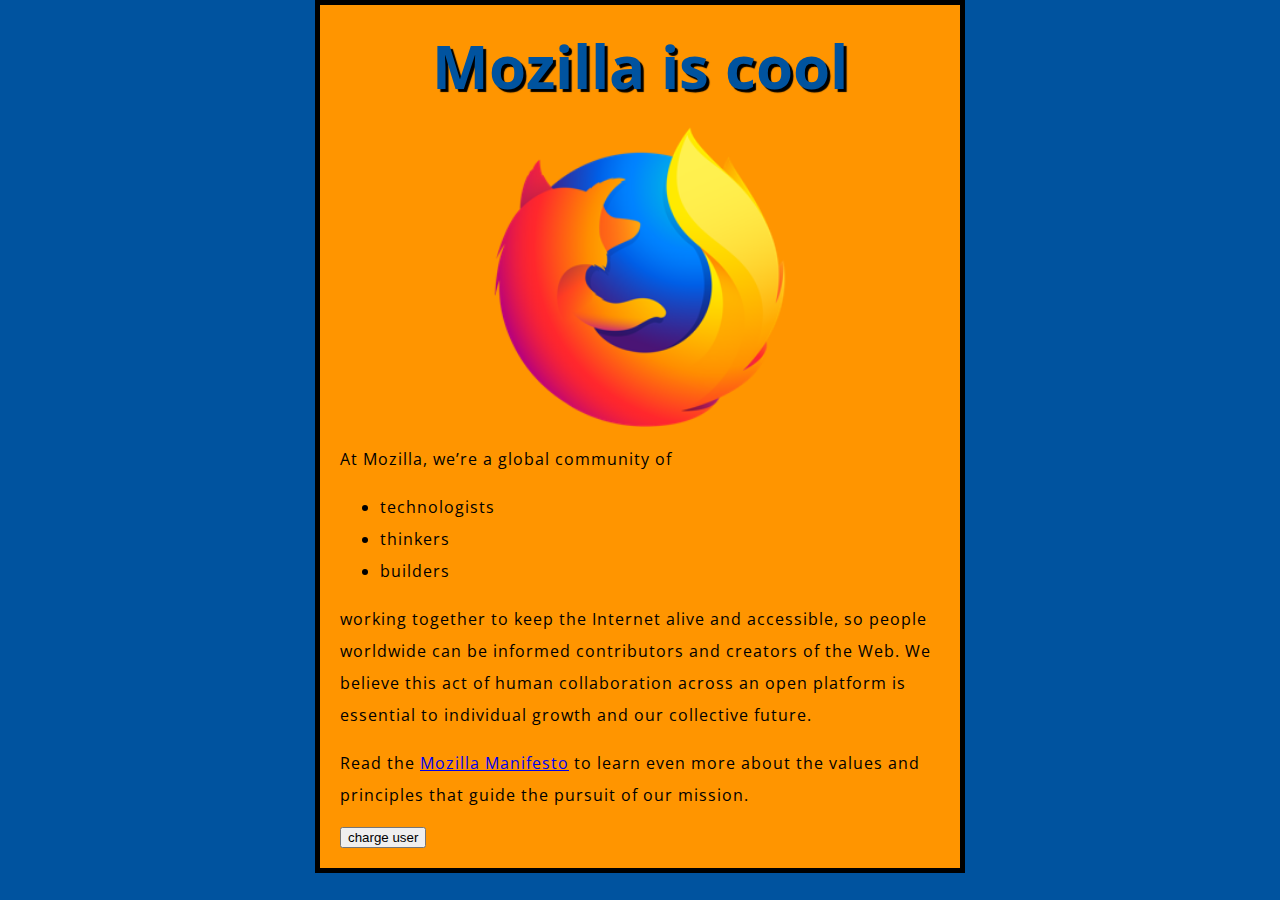
<file: DAY3/index.html>
<!DOCTYPE html>
<html lang="en">
  <head>
    <meta charset="utf-8">
    <title>My test page</title>
    <link href="http://fonts.googleapis.com/css?family=Open+Sans" rel="stylesheet" type="text/css">
    <link href="styles/style.css" rel="stylesheet" type="text/css">
  </head>
  <body>
    <h1>Mozilla is cool</h1>
    <img src="images/firefox-icon.png" alt="The Firefox logo: a flaming fox surrounding the Earth.">

    <p>At Mozilla, we’re a global community of</p>

    <ul> <!-- changed to list in the tutorial -->
      <li>technologists</li>
      <li>thinkers</li>
      <li>builders</li>
    </ul>

    <p>working together to keep the Internet alive and accessible, so people worldwide can be informed contributors and creators of the Web. We believe this act of human collaboration across an open platform is essential to individual growth and our collective future.</p>

    <p>Read the <a href="https://www.mozilla.org/en-US/about/manifesto/">Mozilla Manifesto</a> to learn even more about the values and principles that guide the pursuit of our mission.</p>
    <button>charge user</button>
    <script src="scripts/main.js"></script>
    
</body> <!-- Tämän sisällä on kaikki elementit -->
</html>
</file>
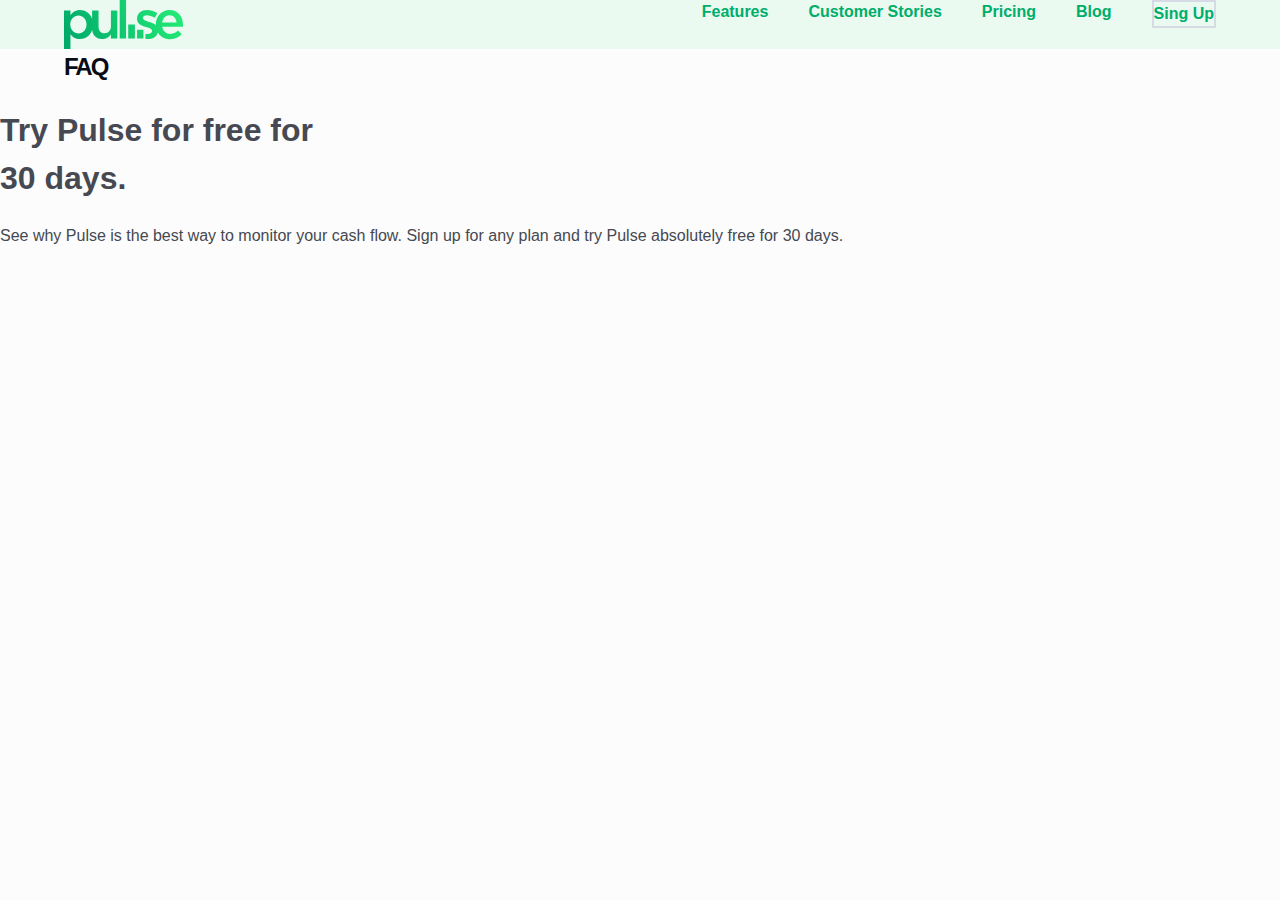
<file: Pulse Project/index.html>
<html lang="en">

<head>
    <meta charset="UTF-8">
    <meta name="viewport" content="width=device-width, initial-scale=1.0">
    <title>Document</title>
    <link rel="stylesheet" href="style.css">
</head>

<body class="Pricing">
    <div class="overflow-x-hidden relative">
        <header class="md:bg-green-100">
            <div class="container md:py-12">
                <nav class="flex flex-wrap justify-between items-centre">
                    <a class="flex items-centre mr-10" href=""><img src="images/pulse-logo.svg" alt=""></a>
                    <ul class="md:flex items-centre">
                        <li class="mr-10"><a class="no-underline" href="">Features</a></li>
                        <li class="mr-10"><a class="no-underline" href="">Customer Stories</a></li>
                        <li class="mr-10"><a class="no-underline" href="">Pricing</a></li>
                        <li class="mr-10"><a class="no-underline" href="">Blog</a></li>
                        <li class=""><a class="button" href="">Sing Up</a></li>
                    </ul>
                </nav>
            </div>
        </header>
        <main id="content" role="main">
            <div class="bg-green-100 border-b">
                <div class="container pb-4 sm-max:pt-8 lg:flex lg:justify-center lg:pb-10 lg:mb-10">
                    <div class="w-full md:max-w-1/2 lg:text-center"></div>
                </div>
                <div class="container">
                    <div class="pricing-blocks -mx-4 lg:flex items-center">
                        <div class="md-max:mb-8 lg:p-8 lg:flex lg:w-1/3"></div>
                        <div class="lg:flex lg:w-1/3"></div>
                        <div class="lg:flex lg:w-1/3"></div>
                    </div>
                </div>
                <div class="container flex justify-center py-12 lg:py-24"></div>

            </div>
            <div class="container pt-12 pb-8 lg:pt-24 lg:pb-20">
             <h2 class="h2 mb-4">FAQ</h2>   
             <div class="faq-blocks flex flex-wrap -mx-4">
             <div class="px-4 py-6 md:w-1/2"></div>       
             <div class="px-4 py-6 md:w-1/2"></div> 
             <div class="px-4 py-6 md:w-1/2"></div> 
             <div class="px-4 py-6 md:w-1/2"></div>  
             <div class="px-4 py-6 md:w-1/2"></div>  
             <div class="px-4 py-6 md:w-1/2"></div> 
             </div>   

             </div>   
                <div>
                    <h1>Try Pulse for free for
                        <br>
                        30 days.
                    </h1>
                    <p>See why Pulse is the best way to monitor your cash flow. Sign up for any plan and try Pulse
                        absolutely free for 30 days. </p>
                </div>




            </div>
            



        </main>
        <footer></footer>
    </div>
</body>

</html>
</file>
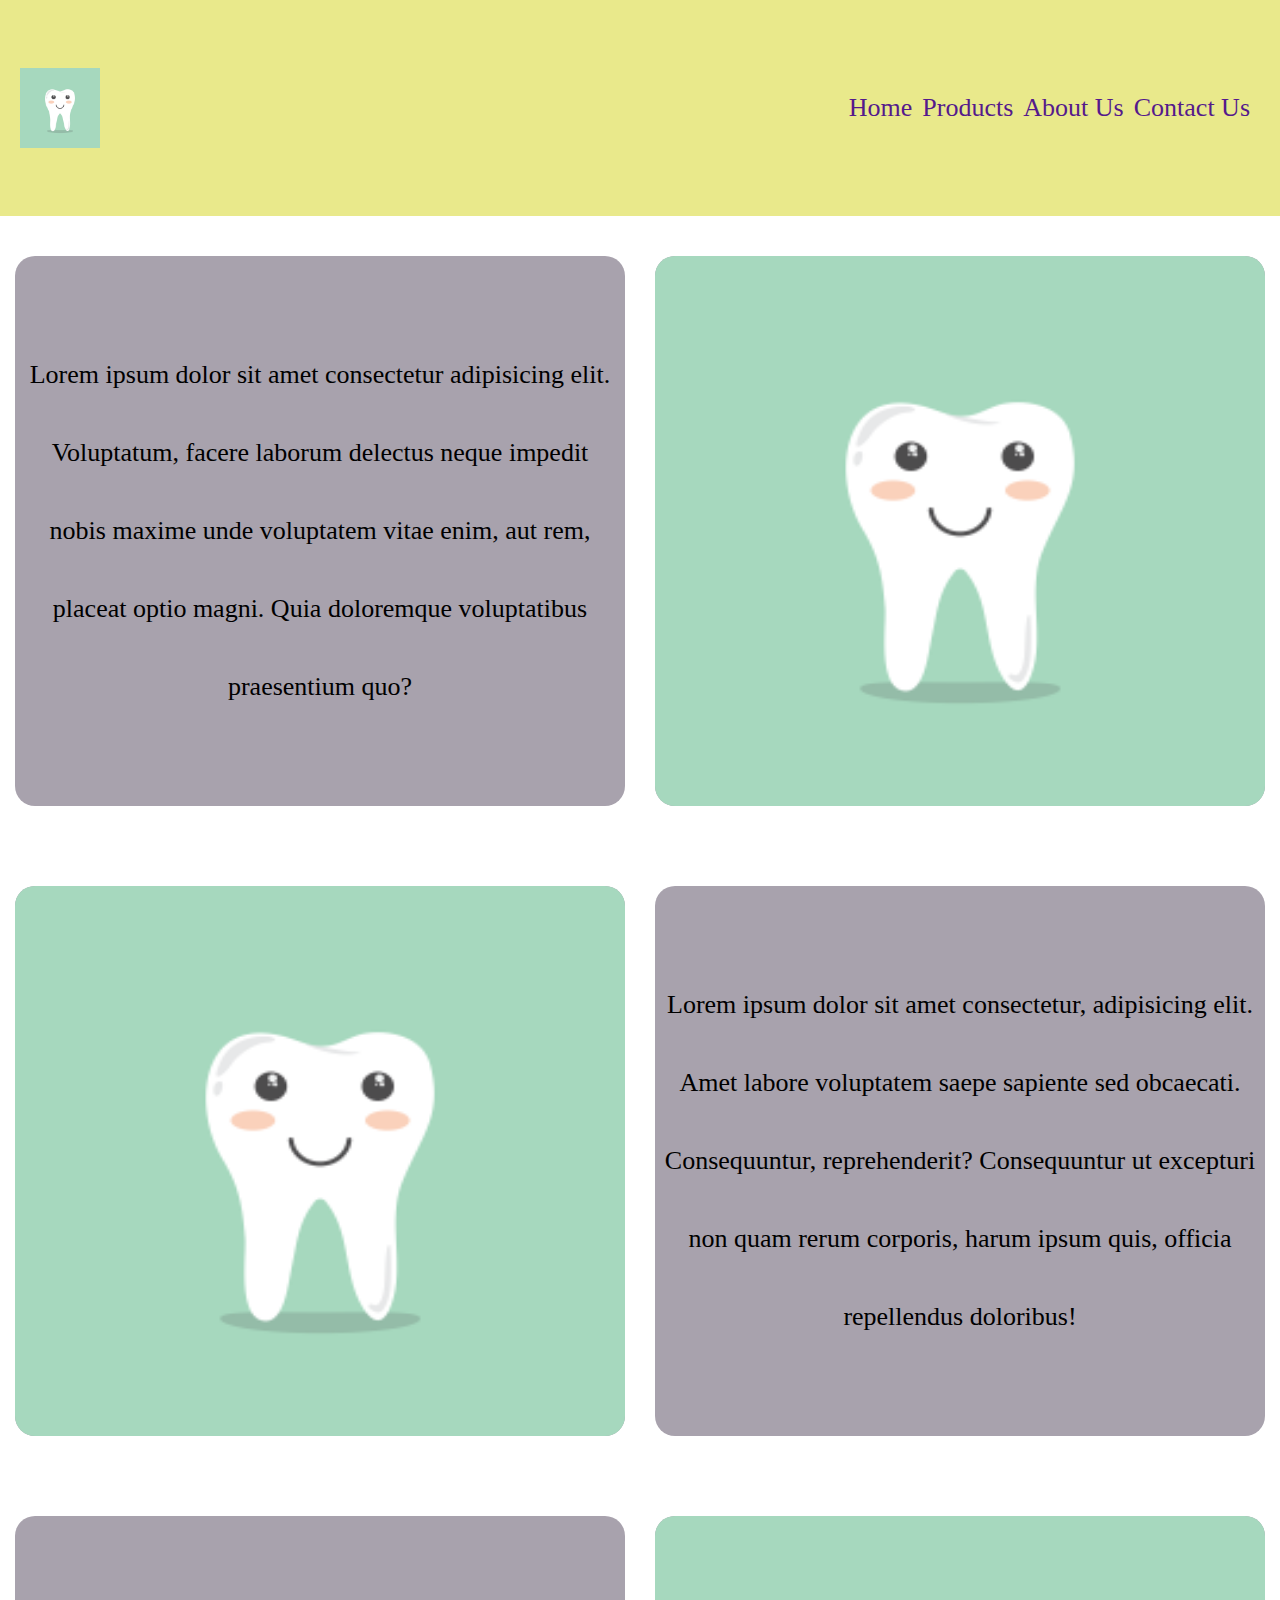
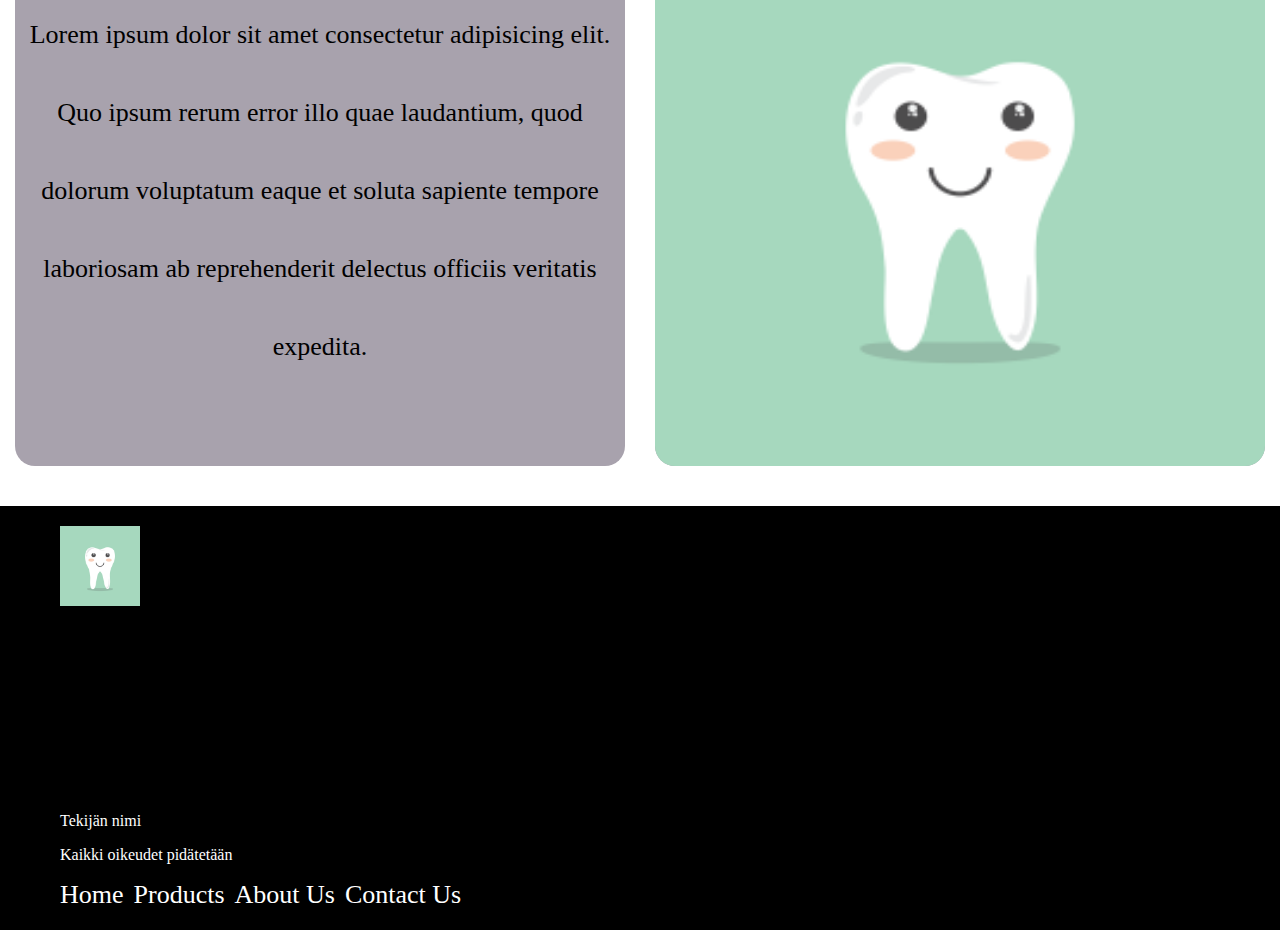
<file: Simple flex layout tehtävä html/index.html>
<html lang="en">

<head>
    <meta charset="UTF-8">
    <meta name="viewport" content="width=device-width, initial-scale=1.0">
    <title>Document</title>
    <link rel="stylesheet" href="styles.css">
</head>

<body>
    <header>
        <div class="header-center">
            <a href="">
                <img class="logo" src="tooth-logo.png" alt="">
            </a>
            <nav>
                <ul>
                    <li>
                        <a href="">Home</a>
                    </li>
                    <li>
                        <a href="">Products</a>
                    </li>
                    <li>
                        <a href="">About Us</a>
                    </li>
                    <li>
                        <a href="">Contact Us</a>
                    </li>
                </ul>
            </nav>
        </div>
    </header>
    <main>

        <div class="box">
            <div class="box-item">
                <p>Lorem ipsum dolor sit amet consectetur adipisicing elit. Voluptatum, facere laborum delectus neque
                    impedit nobis maxime unde voluptatem vitae enim, aut rem, placeat optio magni. Quia doloremque
                    voluptatibus praesentium quo?</p>
            </div>
            <div class="box-item">
                <img src="tooth-logo.png" alt="">
            </div>
        </div>

        <div class="box">
            <div class="box-item">
                <img src="tooth-logo.png" alt="">
            </div>
            <div class="box-item">
                <p>Lorem ipsum dolor sit amet consectetur, adipisicing elit. Amet labore voluptatem
                    saepe sapiente sed obcaecati. Consequuntur, reprehenderit? Consequuntur ut excepturi non quam rerum
                    corporis, harum ipsum quis, officia repellendus doloribus!</p>
            </div>
        </div>

        <div class="box">
            <div class="box-item">
                <p>Lorem ipsum dolor sit amet consectetur adipisicing elit. Quo ipsum rerum error illo
                    quae
                    laudantium, quod dolorum voluptatum eaque et soluta sapiente tempore laboriosam ab reprehenderit
                    delectus officiis veritatis expedita.</p>
            </div>
            <div class="box-item">
                <img src="tooth-logo.png" alt="">
            </div>
        </div>

    </main>
    <footer>
        <a class="p-left40" href="">
            <img class="image-80" class="logo" src="tooth-logo.png" alt="">
        </a>
            <div>
                <p class="p-left40">Tekijän nimi</p>
                <p class="p-left40">Kaikki oikeudet pidätetään</p>
                <nav>
                <ul>
                <li>
                    <a href="">Home</a>
                    </li>
                    <li>
                    <a href="">Products</a>
                    </li>
                    <li>
                    <a href="">About Us</a>
                    </li>
                    <li>
                    <a href="">Contact Us</a>
                    </li>
                    </ul>
                </nav>
            </div>
    </footer>
</body>

</html>
</file>
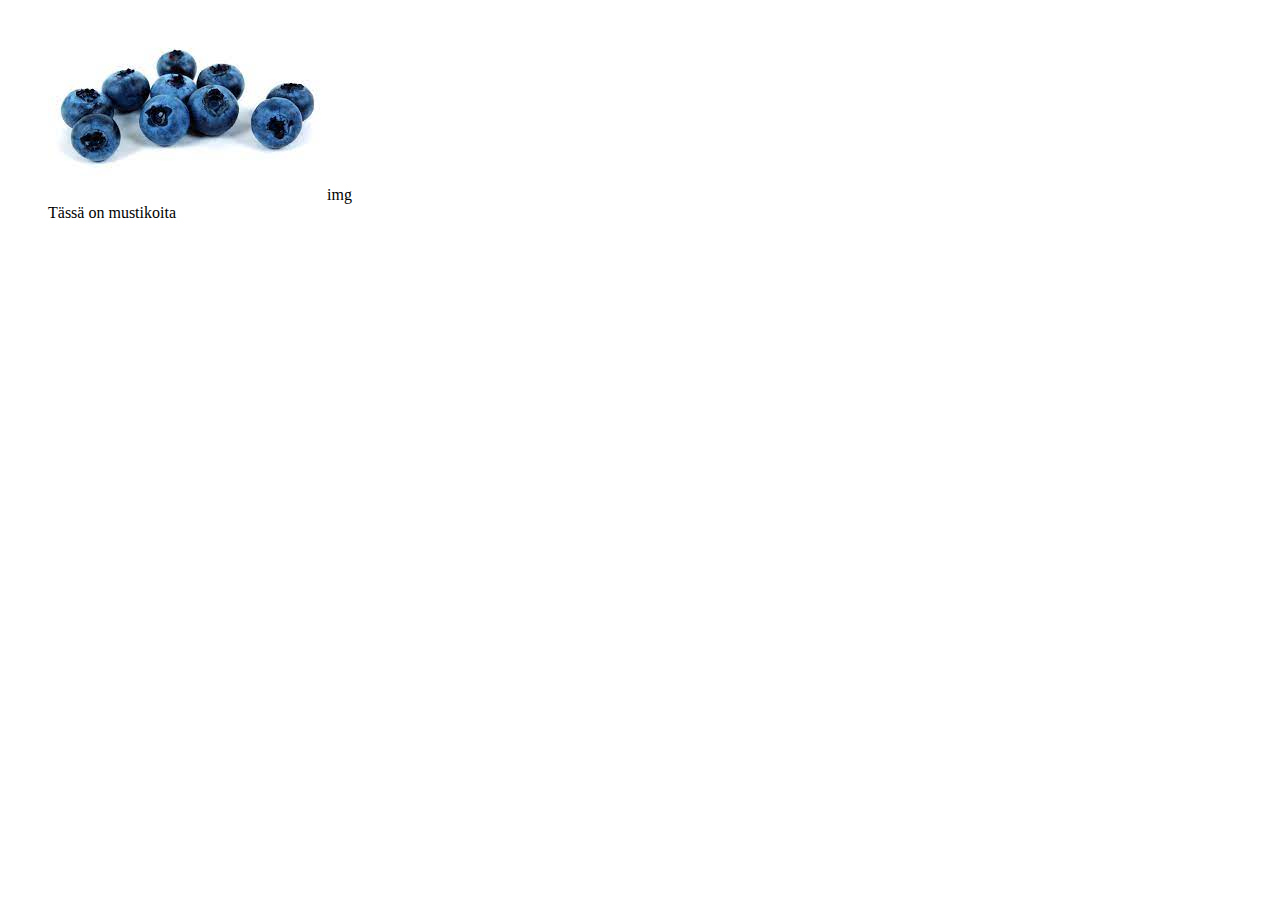
<file: Day6/Test your skills HTML images/index.html>
<html lang="en">
<head>
    <meta charset="UTF-8">
    <meta name="viewport" content="width=device-width, initial-scale=1.0">
    <title>Document</title>
    <link rel="stylesheet" href="styles/styles.css">
</head>
<body>
    <figure>
    <img src="images/blueberries.jpg" alt="">
    img <title>Tässä on mustikoita</title>
    
    <figcaption>Tässä on mustikoita</figcaption>

    </figure>
</body>
</html>
</file>
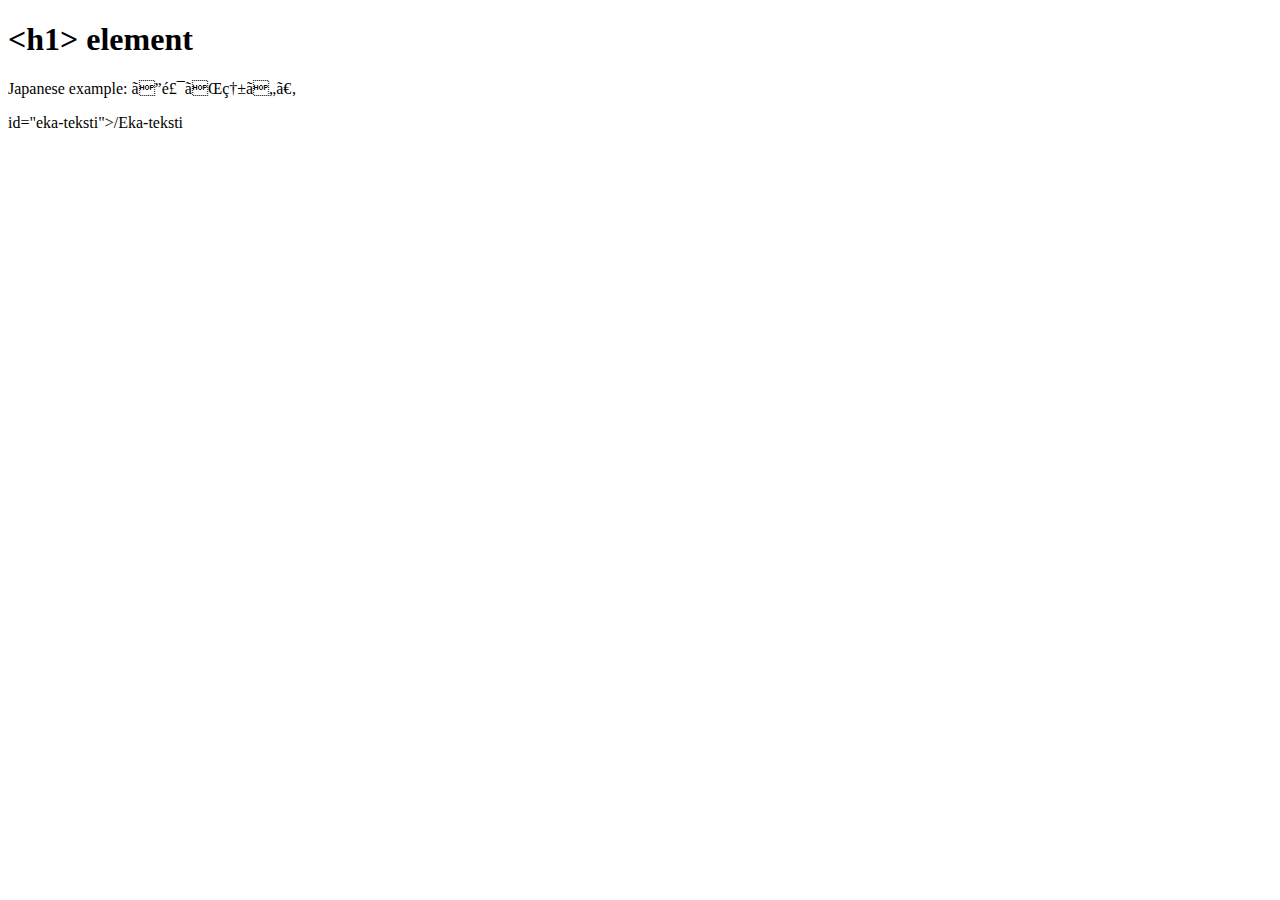
<file: Day4/index2.html>
<!DOCTYPE html>
<html lang="en-us">
  <head>
    <meta name="author" content="Joku nimi">
    <meta charset="ISO-8859-1">
    <meta name="desription" 
    <meta name="viewport" content="width=device-width">
    <title>&lt;title&gt; element</title>
    <script src="scripts/main.js"deter></script>
  </head>
  <body>
    <h1>&lt;h1&gt; element</h1>
    <p>Japanese example: ご飯が熱い。</p>
    <p>id="eka-teksti">/Eka-teksti</p>


    
    </body>
</html>
</file>
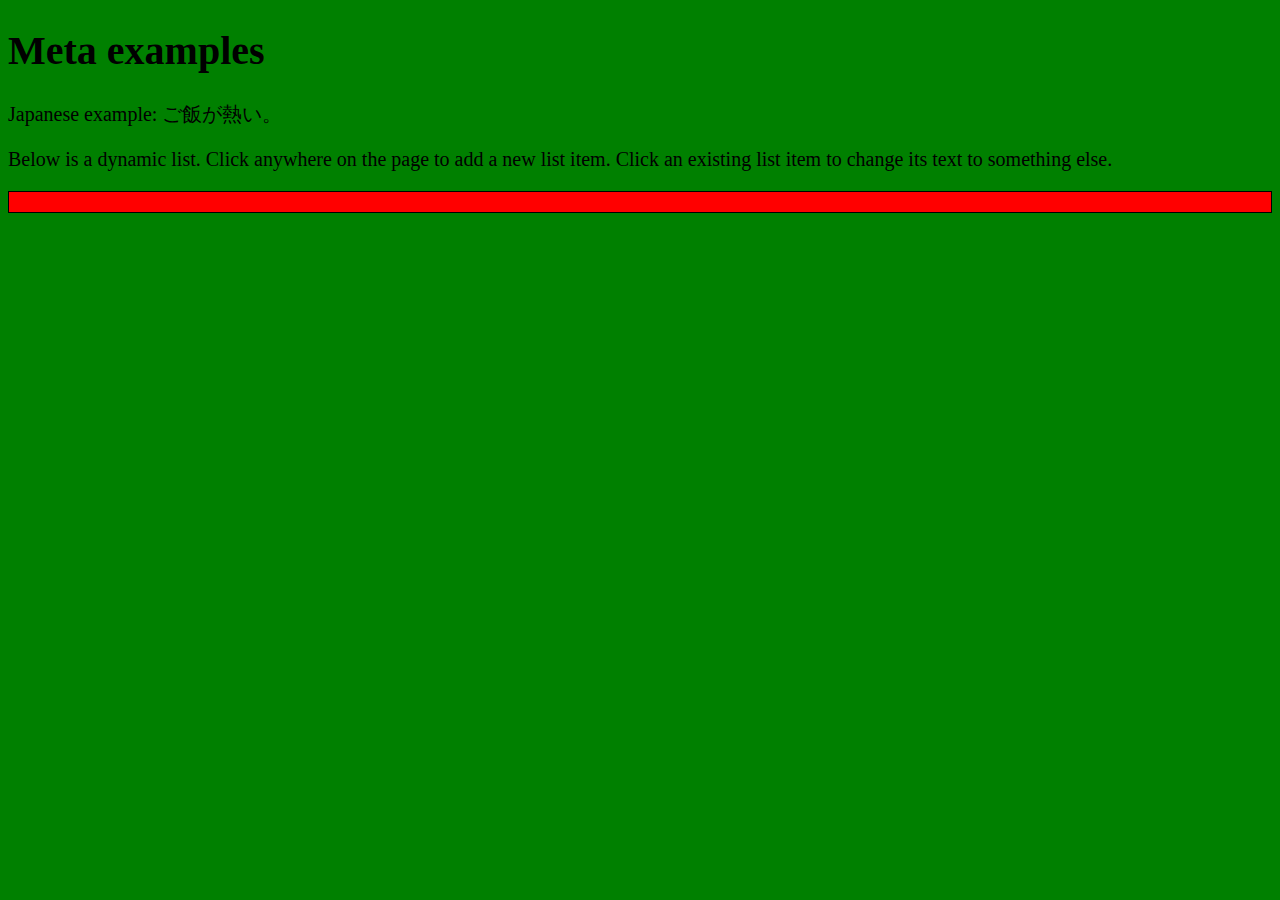
<file: Day4/index3.html>
<!DOCTYPE html>
<html lang="en-US">
  <head>
    <meta charset="utf-8">
    <meta name="viewport" content="width=device-width">
    <title>Meta examples</title>
    
    <meta name="author" content="Chris Mills">
    <meta name="description" content="This is an example page to demonstrate usage of metadata on web pages.">

    <meta property="og:image" content="https://developer.mozilla.org/mdn-social-share.png">
    <meta property="og:description" content="This is an example page to demonstrate usage of metadata on web pages.">
    <meta property="og:title" content="Metadata; The HTML &lt;head&gt;, on MDN">

    <link rel="Shortcut Icon" href="favicon.ico" type="image/x-icon">
    <!-- Tähän lisätään linkit CSS ja JS -->
    <link rel="stylesheet" href="styles/styles2.css">
    <!-- Lisätään defer, jolloin odotettaan että koko HTML dokumentti prosessoidaan ensin. -->
    <script src="scripts/main2.js"defer></script>
    </head>
  <body>
    <h1>Meta examples</h1>

    <p>Japanese example: ご飯が熱い。</p>
  </body>
</html>
</file>
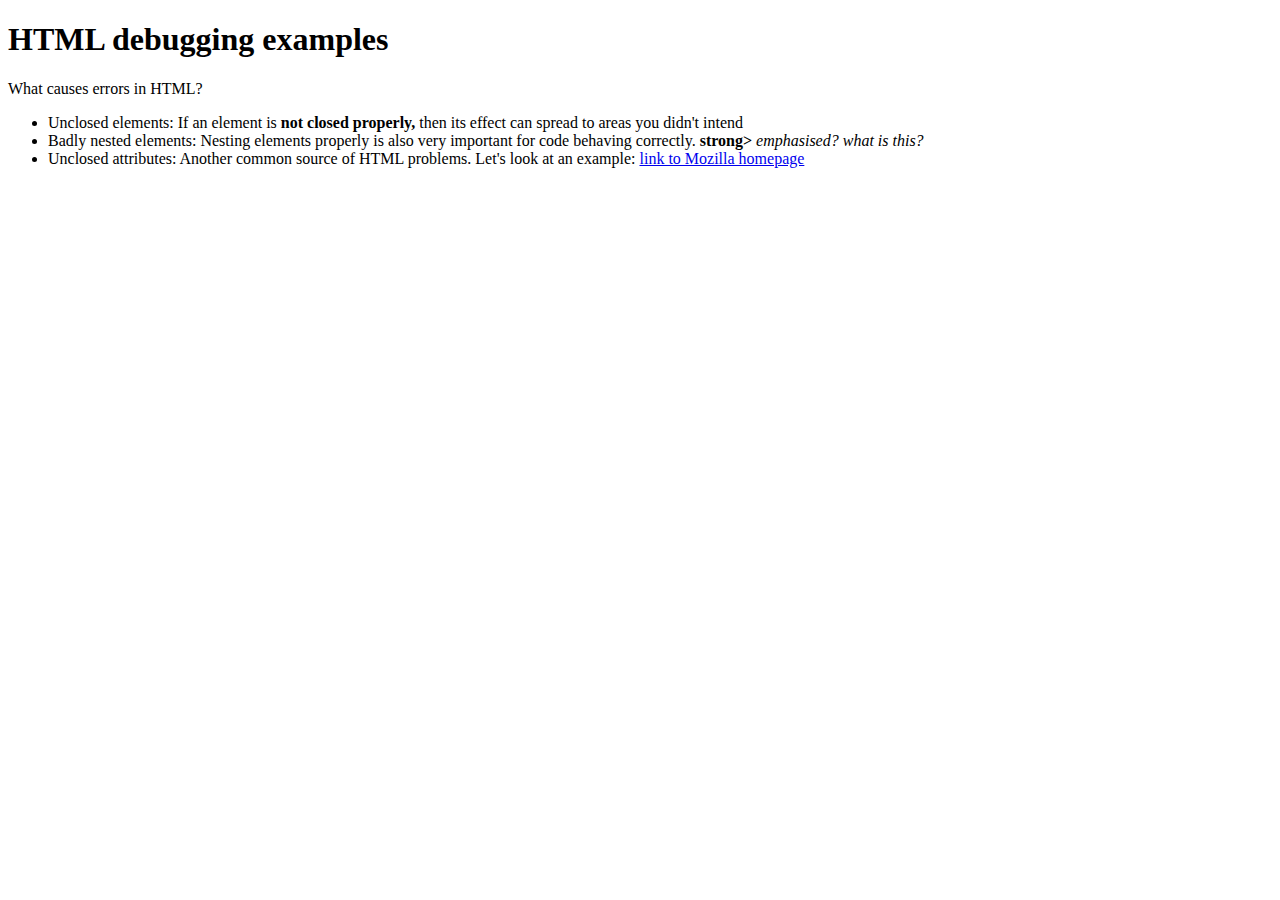
<file: Day5/debug.html>
<!DOCTYPE html>
<html lang="en-us">
  <head>
    <meta charset="utf-8">

    <title>HTML debugging examples</title>


  </head>

  <body>
    <h1>HTML debugging examples</h1>

    <p>What causes errors in HTML?</p>

    <ul>
      <li>Unclosed elements: If an element is <strong>not closed properly,</strong> then its effect can spread to areas you didn't intend

      <li>Badly nested elements: Nesting elements properly is also very important for code behaving correctly. <strong>strong><em></strong> emphasised? what is this?</em></li>

      <li>Unclosed attributes: Another common source of HTML problems. Let's look at an example: <a href="https://www.mozilla.org"/>link to Mozilla homepage</a>
    </ul>
  </body>
</html>
</file>
<file: DAY3/styles/style.css>
html {
    font-size: 10px;
    font-family: 'Open Sans', sans-serif;
  }
  
  
  h1 {
    font-size: 60px;
    text-align: center;
  }
  
  p, li {
    font-size: 16px;
    line-height: 2;
    letter-spacing: 1px;
  }
  
  
  html {
    background-color: #00539F;
  }
  
  body {
    width: 600px;
    margin: 0 auto;
    background-color: #FF9500;
    padding: 0 20px 20px 20px;
    border: 5px solid black;
  }
  
  h1 {
    margin: 0;
    padding: 20px 0;
    color: #00539F;
    text-shadow: 3px 3px 1px black;
  }
  
  img {
    display: block;
    margin: 0 auto;
    width: 300px;
}
</file>
<file: Pulse Project/style.css>
*, :after, :before{
  border: 0 solid #d6dae5;  
  box-sizing: inherit;
}

html {
    box-sizing: border-box;
    line-height: 1.5;
    background-color: #fcfcfc;
    color: #464951;
    font-family: sans-serif;
}

body{
    margin: 0;
}

.relative{
    position: relative;
}

.overflow-x-hidden{
    overflow-x: hidden;
}

.md\:bg-green-100{
    background-color: #eafaf1;
}

.container{
    padding: 0 1.5rem;
    margin: 0 auto;
    max-width: 1200px;
    width: 100%;
}

.md\:py-12{
    padding-top: 3rem;
    padding-bottom: 3rem;
}

.flex{
    display: flex; /* Nyt tämän boxin lapset liikkuvat joustavasti */
}

.flex-wrap{
    flex-wrap: wrap;
}

.items-center{
    align-items: center;
}

.justify-between{
    justify-content: space-between;
}

a{
    color: #00ad6a;
    background-color: transparent;
    text-decoration: underline;
    font-weight: 700;
}

.mr-10{
    margin-right: 2.5rem;
}

fieldset, ol, ul{
    margin: 0;
    padding: 0;
}

ol, ul{
    list-style: none;
}

.md\:flex{
    display: flex;
}

.no-underline{
    text-decoration: none;
}

.button:hover{
transform: translate3d(5px, -5px, 0);
}

.px-4{
    padding-left: 1rem;
    padding-right: 1rem;
}

.py-1 {
    padding-top: .25rem;
    padding-bottom: .25rem;
}

.button-outline {
    color: #00ad6a;
    border-color: #00ad6a;
    background-color: transparent;
}


.button {
    position: relative;
    display: inline-block;
    font-weight: 700;
    text-decoration: none;
    border-width: 2px;
    text-align: center;
    cursor: pointer;
}

*, :after, :before {
    border: 0 solid #d6dae5;
}


.button{
    position: relative;
    display: inline-block;
}












main {
    display: block;
}

*, :after, :before {
    border: 0 solid #d6dae5;
}




*, :after, :before {
    box-sizing: inherit;
}





body{
    -webkit-font-smoothing: antialiased;
    display:block
}


html{
    line-height: 1.5;
    box-sizing: border-box;
    webkit-text-size-adjust:100%;
}






.bg-green-100{
    background-color: #eafaf1;
}


min-width
    text-align center



min-width
    max-width
   

.w-full {
width: 100%;
}


*, :after, :before {
    border: 0 solid #d6dae5;
}

*, :after, :before {
    box-sizing: inherit;
}

.h1, .h2 {
    letter-spacing: -2px;
}

.h1 {
    font-size: 60px;
    font-size: 3.75rem;
    line-height: 1;
    margin-bottom: 1rem;
}

.h1, .h2, .h3, .h4, .h5, .h6 {
    font-weight: 700;
    color: #080c16;
}

dl, figure, h1, h2, h3, h4, h5, h6, p {
    margin: 0;
}

*, :after, :before {
    border: 0 solid #d6dae5;
}

*, :after, :before {
    box-sizing: inherit;
}

h1 {
    display: block;
    font-size: 2em;
    margin-block-start: 0.67em;
    margin-block-end: 0.67em;
    margin-inline-start: 0px;
    margin-inline-end: 0px;
    font-weight: bold;
}

.lg\:text-center {
    text-align: center;
}

.container {
    width: 100%;
    max-width: 1200px;
    margin: 0 auto;
    padding: 0 1.5rem;
}

*, :after, :before {
    border: 0 solid #d6dae5;
}

*, :after, :before {
    box-sizing: inherit;
}


*, :after, :before {
    border: 0 solid #d6dae5;
}
*, :after, :before {
    box-sizing: inherit;
}
*, :after, :before {
    border: 0 solid #d6dae5;
}
*, :after, :before {
    box-sizing: inherit;
}


.lg\:flex {
    display: flex;
}

.-mx-4 {
    margin-left: -1rem;
    margin-right: -1rem;
}

.items-center {
    align-items: center;
}

*, :after, :before {
    border: 0 solid #d6dae5;
}


*, :after, :before {
    box-sizing: inherit;
}

*, :after, :before {
    border: 0 solid #d6dae5;

}
*, :after, :before {
    box-sizing: inherit;
}


min-width: 1024px;
.lg\:w-1\/3 {
    width: 33.33333%;
}

min-width: 1024px
.lg\:p-8 {
    padding: 2rem;
}

(min-width: 1024px)
.lg\:flex {
    
    display: flex;
}

*, :after, :before {
    border: 0 solid #d6dae5;
}

*, :after, :before {
    box-sizing: inherit;
}

*, :after, :before {
    border: 0 solid #d6dae5;
}
*, :after, :before {
    box-sizing: inherit;
}
*, :after, :before {
    border: 0 solid #d6dae5;
}
*, :after, :before {
    box-sizing: inherit;
}
</file>
<file: Simple flex layout tehtävä html/styles.css>
.logo{
    width: 80px;
}

header{
    display: flex;
    justify-content: center; /* laittaa tyhjän tilan lapsien väliin*/
    align-items: center;
    background-color: rgb(233, 233, 139);
    padding: 20px;
    height: 11rem;
    

}

.header-center{
    width: 100%;
    max-width: 1330px;
    display: flex;
    justify-content: space-between; /* laittaa tyhjän tilan lapsien väliin*/
    align-items: center;
}


body {
    margin: 0;
}

ul {
    display: flex;
    list-style: none;
}

li {
    padding-right: 10px;
}

a {
    text-decoration: none;    
    font-size: 26px;
}

.box {
    display: flex;
    justify-content: center;
    align-items: center;
}

.box p {
    line-height: 300%;
    font-size: 26px; /* Staattinen fontti koko suurella näytöllä*/
    padding: 8px;
}

.box-item {
    max-width: 650px;
    max-height: 550px;
    height: 550px; /* Staattinen korkeus laatikoille */
    flex: 1; /*Tämän tekeen kaikista sivun ruuduista kuva ja teksti saman kokoisia*/
    background-color: rgb(168, 162, 173);
    margin: 40 15 40 15; /*Tämä tekee sivun laatikoille väliä(että laatikot ovat irti toisistaan */
    border-radius: 20px; /*Tämä pyöristää laatikoiden kulmat pyöreäksi*/
    text-align: center;
    display: flex; /* Keskitetään <p> tämän divin sisällä*/
    align-items: center;
}


.box-item img{
    /* display: none; kokeillaan toimiiko selector(kuva laatikoille) */
    width: 100%;
    height: 100%;
    /* width: 650px height 550px */
    border-radius: inherit;
    
    
}

footer{
    background-color: black;
    padding: 20px;
    height: 24rem;
    display: flex;
    flex-direction: column;
    justify-content: space-between;
    
}

.image-80 {
    width: 80px;
    height: 80px;
}



footer p, footer a {
    color: white;
}

.p-left40 {
    padding-left: 40px;
}



footer nav ul {
    margin: 0px;
}
</file>
<file: Day6/Test your skills HTML images/styles/styles.css>
img {
    width: 275px;
    height: 184px;
}
</file>
<file: Day4/styles/styles2.css>
html {
    background-color: green;
    font-size: 20px;
  }
  
  ul {
    background: red;
    padding: 10px;
    border: 1px solid black;
  }
  
  li {
    margin-left: 20px;
  }
</file>
